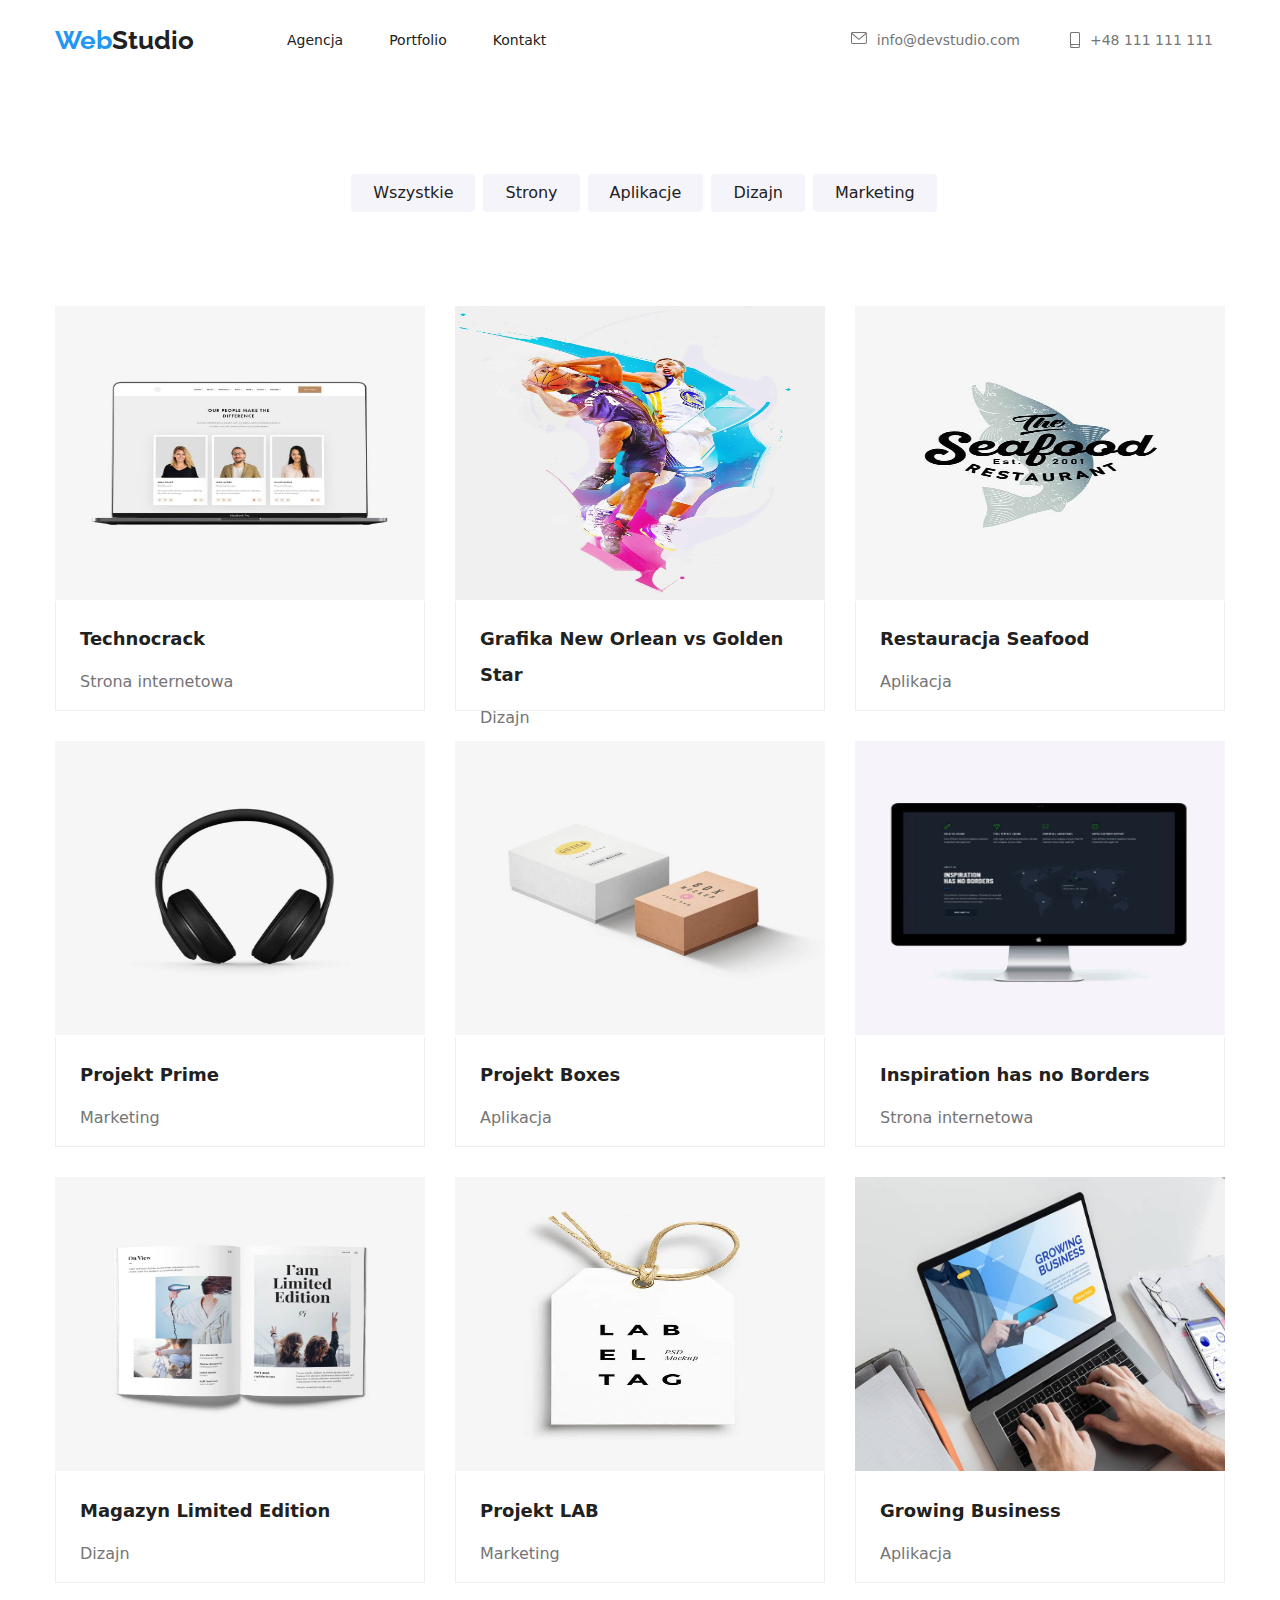
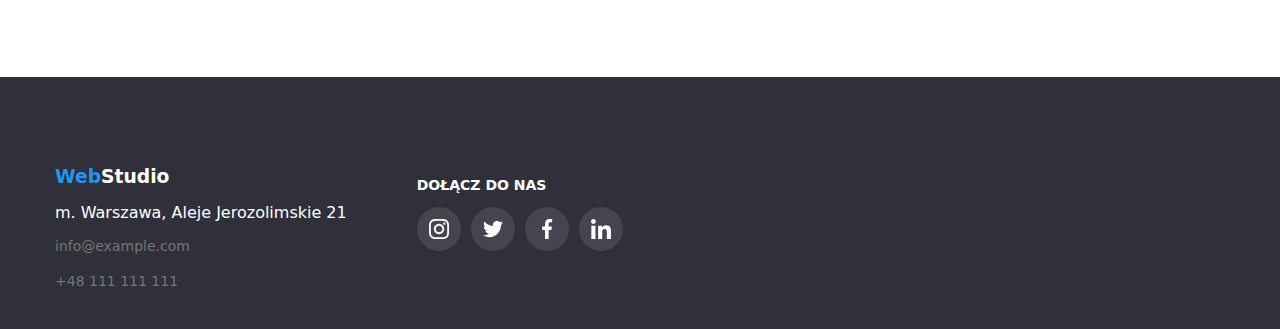
<file: portfolio.html>
<!DOCTYPE html>
<html lang="pl">
  <head>
    <meta charset="UTF-8" />
    <meta http-equiv="X-UA-Compatible" content="IE=edge" />
    <meta name="viewport" content="width=device-width, initial-scale=1.0" />
    <link rel="stylesheet" href="./css/styles.css" />
    <link rel="preconnect" href="https://fonts.googleapis.com" />
    <link rel="preconnect" href="https://fonts.gstatic.com" crossorigin />
    <link
      href="https://fonts.googleapis.com/css2?family=Raleway:ital,wght@0,700;1,700&family=Roboto:ital,wght@0,400;0,500;0,700;0,900;1,400;1,500;1,700;1,900&display=swap"
      rel="stylesheet"
    />
    <link
      rel="stylesheet"
      href="https://cdnjs.cloudflare.com/ajax/libs/modern-normalize/1.0.0/modern-normalize.min.css"
    />
    <title>Zadanie domowe</title>
  </head>

  <body>

    <!-- <--------H E A D E R--------> 

      <header class="header">
        <div class="container">
          <h3 class="navigation">
            <a href="/goit-markup-hw-04/index.html"
              ><span class="navigation-web">Web</span>Studio</a
            >
          </h3>
  
        <!-- <--------N A V I G A T I O N-------->
  
          <nav>
            <ul class="navigation-list">
              <li class="list navigation-list-item">
                <a href="/goit-markup-hw-03/index.html" class="nav-links"
                  >Agencja</a
                >
              </li>
              <li class="list navigation-list-item">
                <a href="/goit-markup-hw-04/portfolio.html" class="nav-links"
                  >Portfolio</a
                >
              </li>
              <li class="list navigation-list-item">
                <a href="" class="nav-links">Kontakt</a>
              </li>
            </ul>
          </nav>
  
          <!-- <--------H E A D E R   C O N T A C T-------->
  
          <ul class="header-contact">
            <li class="list header-contact-item">
              <a href="mailto:info@devstudio.com" class="contact-links"
                >info@devstudio.com
                <svg class="contact-icon-header" width="16" height="12">
                  <use href="./images/icons.svg#icon-envelope"></use>
                </svg>
              </a>
            </li>
            <li class="list header-contact-item">
              <a href="tel:+48111111111" class="contact-links"
                >+48 111 111 111
                <svg class="contact-icon-header" width="10" height="16">
                  <use href="./images/icons.svg#icon-smartphone"></use>
                </svg>
              </a>
            </li>
          </ul>
        </div>
      </header>
    <main>

<!-- <--------B U T T O N S-------->

      <section class="section section-buttons">
        <div class="container">
          <ul class="section-buttons-list">
            <li class="list">
              <button type="button" class="button">Wszystkie</button>
            </li>
            <li class="list">
              <button type="button" class="button">Strony</button>
            </li>
            <li class="list">
              <button type="button" class="button">Aplikacje</button>
            </li>
            <li class="list">
              <button type="button" class="button">Dizajn</button>
            </li>
            <li class="list">
              <button type="button" class="button">Marketing</button>
            </li>
          </ul>
        </div>
      </section>

      <!-- <--------C A R D S   W R A P-------->

      <section class="section wrap">
        <div class="container">
          <ul class="wrap-list">
            <li class="list">
              <figure class="figure-box">
                <img
                  src="images/portfolio1.jpg"
                  alt="wygląd strony internetowej wyświetlany na laptopie"
                  width="370"
                  height="294"
                />
                <div class="box-title">
                  <figcaption class="img-title">Technocrack</figcaption>
                  <p class="img-description">Strona internetowa</p>
                </div>
              </figure>
            </li>
            <li class="list">
              <figure class="figure-box">
                <img
                  src="images/portfolio2.jpg"
                  alt="grafika rywalizujących o piłkę koszykarzy"
                  width="370"
                  height="294"
                />
                <div class="box-title">
                  <figcaption class="img-title">
                    Grafika New Orlean vs Golden Star
                  </figcaption>
                  <p class="img-description">Dizajn</p>
                </div>
              </figure>
            </li>
            <li class="list">
              <figure class="figure-box">
                <img
                  src="images/portfolio3.jpg"
                  alt="logo restauracji Seafood"
                  width="370"
                  height="294"
                />
                <div class="box-title">
                  <figcaption class="img-title">Restauracja Seafood</figcaption>
                  <p class="img-description">Aplikacja</p>
                </div>
              </figure>
            </li>
            <li class="list">
              <figure class="figure-box">
                <img
                  src="images/portfolio4.jpg"
                  alt="słuchawki nauszne"
                  width="370"
                  height="294"
                />
                <div class="box-title">
                  <figcaption class="img-title">Projekt Prime</figcaption>
                  <p class="img-description">Marketing</p>
                </div>
              </figure>
            </li>
            <li class="list">
              <figure class="figure-box">
                <img
                  src="images/portfolio5.jpg"
                  alt="dwa pudełka o różnych wzorach i rozmiarach"
                  width="370"
                  height="294"
                />
                <div class="box-title">
                  <figcaption class="img-title">Projekt Boxes</figcaption>
                  <p class="img-description">Aplikacja</p>
                </div>
              </figure>
            </li>
            <li class="list">
              <figure class="figure-box">
                <img
                  src="images/portfolio6.jpg"
                  alt="ekran wyświetlający stronę internetową z logo świata"
                  width="370"
                  height="294"
                />
                <div class="box-title">
                  <figcaption class="img-title">
                    Inspiration has no Borders
                  </figcaption>
                  <p class="img-description">Strona internetowa</p>
                </div>
              </figure>
            </li>
            <li class="list">
              <figure class="figure-box">
                <img
                  src="images/portfolio7.jpg"
                  alt="zdjęcie magazynu i jego zawartości"
                  width="370"
                  height="294"
                />
                <div class="box-title">
                  <figcaption class="img-title">
                    Magazyn Limited Edition
                  </figcaption>
                  <p class="img-description">Dizajn</p>
                </div>
              </figure>
            </li>
            <li class="list">
              <figure class="figure-box">
                <img
                  src="images/portfolio8.jpg"
                  alt="biała etykieta zawieszona na rzemieniu"
                  width="370"
                  height="294"
                />
                <div class="box-title">
                  <figcaption class="img-title">Projekt LAB</figcaption>

                  <p class="img-description">Marketing</p>
                </div>
              </figure>
            </li>
            <li class="list">
              <figure class="figure-box">
                <img
                  src="images/portfolio9.jpg"
                  alt="praca na laptopie"
                  width="370"
                  height="294"
                />
                <div class="box-title">
                  <figcaption class="img-title">Growing Business</figcaption>
                  <p class="img-description">Aplikacja</p>
                </div>
              </figure>
            </li>
          </ul>
        </div>
      </section>
    </main>

<!-- <--------F O O T E R-------->

  <footer class="footer">
    <div class="container footer-container">
      <div>
      <h3 class="footer-logo">
        <a href="/goit-markup-hw-04/index.html" class="footer-navigation">
          <span class="navigation-web">Web</span>Studio</a
        >
      </h3>
      <adress class="footer-adress">
        <p class="adress">m. Warszawa, Aleje Jerozolimskie 21</p>
        <a class="contact-links-footer" href="mailto:info@example.com"
          >info@example.com</a
        >
        <br />
        <a class="contact-links-footer" href="tel:+48 111 111 111"
          >+48 111 111 111</a
        >
      </adress>
    </div>
    <div class="footer-join">
      <p class="footer-join-us">DOŁĄCZ DO NAS</p> 
      <ul class="social-list-dark list">
        <li class="social-list-item">
          <a class="social-list-link-dark" href="#">
            <svg class="social-icon-dark">
              <use href="./images/icons.svg#icon-instagram"></use>
            </svg>
            <icons class="svg" id="icon-instagram"></icons
          ></a>
        </li>
        <li class="social-list-item">
          <a class="social-list-link-dark" href="#">
            <svg class="social-icon-dark">
              <use href="./images/icons.svg#icon-twitter"></use>
            </svg>
            <icons class="svg" id="icon-instagram"></icons
          ></a>
        </li>
        <li class="social-list-item">
          <a class="social-list-link-dark" href="#">
            <svg class="social-icon-dark">
              <use href="./images/icons.svg#icon-facebook"></use>
            </svg>
            <icons class="svg" id="icon-instagram"></icons
          ></a>
        </li>
        <li class="social-list-item">
          <a class="social-list-link-dark" href="#">
            <svg class="social-icon-dark">
              <use href="./images/icons.svg#icon-linkedin"></use>
            </svg>
            <icons class="svg" id="icon-instagram"></icons
          ></a>
        </li>
      </ul>

  </div>
  </footer>
  </body>
</html>
</file>
<file: css/styles.css>
:root {
  --brand-color: #2196f3;
  --main-font-color: #212121;
  --secondary-font-color: #757575;
  --background-color: #f5f4fa;
  --background-theme: #2f303a;
}

body {
  font-family: "Roboto", "Raleway", sans-serif;
  color: #212121;
}

[href] {
  text-decoration: none;
  color: inherit;
}
.navigation {
  font-family: "Raleway";
  font-weight: 700;
  font-size: 26px;
  line-height: 1.4;
  letter-spacing: 0, 03;
}
.nav-links {
  font-weight: 500;
  font-size: 14px;
  line-height: 1.15;
  letter-spacing: 0.02;
}
.nav-links:hover,
.nav-links:focus {
  color: var(--brand-color);
}
.contact-links {
  display: flex;
  flex-direction: row-reverse;
  color: var(--secondary-font-color);
  font-weight: 500;
  font-size: 14px;
  line-height: 1.15;
  letter-spacing: 0.02;
  fill: #757575;
}
.contact-links-footer {
  display: flex;
  color: var(--secondary-font-color);
  font-weight: 500;
  font-size: 14px;
  line-height: 1.15;
  letter-spacing: 0.02;
}
.contact-links:hover,
.contact-links:focus {
  color: var(--brand-color);
  fill: var(--brand-color);
}
.contact-icon-header {
  margin-right: 10px;

}
.adress {
  color: #ffffff;
}

.footer {
  background-color: var(--background-theme);
}

.button {
  background-color: var(--background-color);
  color: var(--main-font-color);
  font-size: 16px;
  line-height: 1.6;
  font-weight: 500;
  text-align: center;
  border: none;
  cursor: pointer;
  border-radius: 4px;
  border-radius: 4px;
  font-family: inherit;
}
.button-order {
  background-color: var(--brand-color);
  color: #ffffff;
  font-weight: 700;
  font-size: 16px;
  line-height: 1.9;
  letter-spacing: 0.06;
  border: none;
  border-radius: 4px;
  box-shadow: 0px 4px 4px rgba(0, 0, 0, 0.15);
}
.button:hover,
.button:focus {
  background-color: var(--brand-color);
  color: #ffffff;
  box-shadow: 0px 3px 1px rgba(0, 0, 0, 0.1), 0px 1px 2px rgba(0, 0, 0, 0.08),
    0px 2px 2px rgba(0, 0, 0, 0.12);
  cursor: pointer;
}
.section-h1-button {
  display: flex;
  position: relative;
  content: "";
  justify-content: center;
  align-items: center;
  background-color: var(--brand-color);
  color: #ffffff;
  box-shadow: 0px 3px 1px rgba(0, 0, 0, 0.1), 0px 1px 2px rgba(0, 0, 0, 0.08),
    0px 2px 2px rgba(0, 0, 0, 0.12);
}
.section-h1-button:hover,
.section-h1-button:focus {
  box-shadow: 0px 3px 1px rgba(0, 0, 0, 0.1), 0px 1px 2px rgba(0, 0, 0, 0.08),
    0px 2px 2px rgba(0, 0, 0, 0.12);
  cursor: pointer;
}
.section-h1 {
  background-color: var(--background-theme);
  background-image: linear-gradient(
      rgba(47, 48, 58, 0.4),
      rgba(47, 48, 58, 0.4)
    ),
    url("/goit-markup-hw-04/images/background.jpg");
  display: flex;
  justify-content: center;
  background-size: 1600px auto;
  background-repeat: no-repeat;
  background-position: 50% 50%;
  max-width: 1600px;
  margin: 0 auto;
}

.section-h1-style {
  display: flex;
  font-weight: 900;
  color: #ffffff;
  font-size: 44px;
  line-height: 1.36;
  letter-spacing: 0.06;
  text-align: center;
}
.text-index h4 {
  font-weight: 700;
  font-size: 14px;
  line-height: 1.15;
  letter-spacing: 0.03;
}
.text-index p {
  color: var(--secondary-font-color);
  font-size: 14px;
  line-height: 1.7;
  letter-spacing: 0.03;
}
.description-background {
  background-color: var(--background-color);
}
.section1-description h2 {
  font-weight: 700;
  font-size: 36px;
  line-height: 1.15;
}
.section2-description {
  background-color: var(--background-color);
}
.section2-description h2 {
  font-weight: 700;
  font-size: 36px;
  line-height: 1.15;
}
.section2-description figcaption {
  font-weight: 500;
}
.section2-description p {
  color: var(--secondary-font-color);
}
.img-title {
  font-weight: 700;
  font-size: 18px;
  line-height: 2;
  letter-spacing: 0.06;
}
.img-description {
  color: var(--secondary-font-color);
}
.navigation-web {
  color: var(--brand-color);
}
.footer-navigation {
  color: #ffffff;
}

/* --------------- zadanie 3 ---------------  */
h1,
h2,
h3,
h4,
h5,
h6 {
  margin: 0;
  padding: 0;
}
ul {
  margin: 0;
  padding: 0;
}

.container {
  width: 1200px;
  margin: 0 auto;
  padding: 0 15px;
  align-items: center;
}
.list {
  list-style: none;
}
.header .container {
  display: flex;
  height: 80px;
}

.navigation {
  margin-right: 93px;
}
.navigation-list {
  display: flex;
}
.header-contact {
  display: flex;
  margin-left: auto;
  margin-right: 12px;
}
.header-contact-item {
  display: flex;
}
.navigation-list-item:not(:last-child) {
  margin-right: 46px;
}
.header-contact .list {
  margin-left: 50px;
}
.section {
  padding-top: 94px;
  padding-bottom: 94px;
}
.section-h1 {
  padding-bottom: 0px;
}
.section-h1-style {
  margin-top: 106px;
  margin-left: 252px;
  width: 696px;
  height: 120px;
}
.container .section-h1-button {
  width: 200px;
  height: 50px;
  margin-top: 30px;
  margin-bottom: 200px;
  margin-left: 500px;
  border-radius: 4px;
  border: 0;
}
.section-p {
  padding-bottom: 0px;
}
.section-p .container {
  display: flex;
}
.text-index {
  display: flex;
}
.text-index:not(:last-child) {
  margin-right: 30px;
}

.section1-h2 {
  margin-left: 424px;
  margin-bottom: 50px;
}
.section1-list {
  display: flex;
}
.section1-list .list {
  margin-right: 30px;
}
.section2-h2 {
  margin-left: 492px;
  margin-bottom: 50px;
}
.section2-list {
  display: flex;
}
.section2-list > .list {
  margin-right: 30px;
}
.section2-list-box {
  margin: 0;
  width: 270px;
  height: 428px;
  background: #ffffff;
  box-shadow: 0px 1px 3px rgba(0, 0, 0, 0.12), 0px 1px 1px rgba(0, 0, 0, 0.14),
    0px 2px 1px rgba(0, 0, 0, 0.2);
  border-radius: 0px 0px 4px 4px;
}
.section2-list-box figcaption {
  margin-top: 30px;
  margin-left: 99px;
}
.section2-list-box p {
  margin-top: 10px;
  width: 147px;
  text-align: center;
  margin-left: auto;
  margin-right: auto;
}
.footer .container {
  height: 252px;
}
.footer-logo {
  padding-top: 50px;
}
.footer-adress {
  margin-top: 20px;
}
.section-buttons {
  padding-bottom: 0px;
}
.section-buttons .container {
  display: flex;
}
.section-buttons-list {
  display: flex;
  margin-left: auto;
  margin-right: auto;
}
.section-buttons-list .button {
  margin-left: 8px;
  padding: 6px 22px;
}
.wrap .container {
  display: flex;
}
.wrap-list {
  display: flex;
  flex-wrap: wrap;
  gap: 30px;
}
.wrap-list .list {
  flex-basis: calc((100% - 60px) / 3);
}
.box-title {
  height: 110px;
  margin: 0px;
  margin-top: -2.73px;
  border-bottom: 1px solid #eeeeee;
  border-left: 1px solid #eeeeee;
  border-right: 1px solid #eeeeee;
}
.figure-box {
  margin: 0;
}
.figure-box:hover,
.figure-box:focus {
  box-shadow: 0px 1px 1px rgba(0, 0, 0, 0.12), 0px 4px 4px rgba(0, 0, 0, 0.06),
    1px 4px 6px rgba(0, 0, 0, 0.16);
}
.figure-box .img-title {
  margin-left: 24px;
  padding-top: 20px;
}
.figure-box p {
  margin-left: 24px;
  margin-bottom: 20px;
}
.social-list {
  display: flex;
  align-items: center;
  justify-content: space-evenly;
}
.social-list-link {
  display: flex;
  width: 44px;
  height: 44px;
  fill: #AFB1B8;
  background-color: #fff;
  border-radius: 50%;
  align-items: center;
  justify-content: center;
}
.social-list-link:hover,
.social-list-link:focus {
  fill: #ffffff;
  background-color: var(--brand-color);
  cursor: pointer;
}

.social-icon {
  width: 20px;
  height: 20px;
  display: flex;
  
}
.lorem-section {
  flex-direction: column;
}
.lorem-icons {
  display: flex;
}

.lorem-icon {
  width: 70px;
  height: 70px;
}
.lorem-icon-box {
  width: 270px;
  height: 120px;
  background-color: var(--background-color);
  display: flex;
  align-items: center;
  justify-content: center;
}
.lorem-icon-box:not(:last-child) {
  margin-right: 30px;
}
.lorem-text-box {
  width: 270px;
  margin-top: 30px;
}
.lorem-text-box:not(:last-child) {
  margin-right: 30px;
}
.list-job {
  margin-bottom: 16px;
}
.clients-h2 {
  display: flex;
  align-items: center;
  justify-content: center;
  font-weight: 700;
  font-size: 36px;
  margin-bottom: 50px;
}

.client-list-item {
  display: flex;
}
.client-list-link {
  display: flex;
  width: 170px;
  height: 92px;
  border: 1px solid #afb1b8;
  border-radius: 4px;
  align-items: center;
  justify-content: center;
  fill: #AFB1B8;
}
.client-list-link:hover {
  fill: var(--brand-color);
  border: 1px solid var(--brand-color);
}
.client-icon {
  width: 106px;
  height: 60px;
}



.client-list {
  display: flex;
  justify-content: space-between;
}
.footer-join-us {
  color: #ffffff;
  font-weight: 700;
  font-size: 14px;
}
.footer-container {
  display: flex;
}
.footer-join {
  display: flex;
  margin-left: 70px;
  flex-direction: column;
  width: 206px;
  height: 80px;
}
.social-list-link-dark {
  display: flex;
  width: 44px;
  height: 44px;
  background-color: rgba(255, 255, 255, 0.1);
  border-radius: 50%;
  align-items: center;
  justify-content: center;
  color: #ffffff
}
.social-list-link-dark:hover {
  background-color: #2196f3;
  color: #ffffff;
  fill: #ffffff;
}
.social-list-dark {
  display: flex;
  align-items: center;
  justify-content: space-between;
}
.social-icon-dark {
  width: 20px;
  height: 20px;
  display: flex;
}
.social-icon-dark {
  fill: currentcolor;
}
</file>
